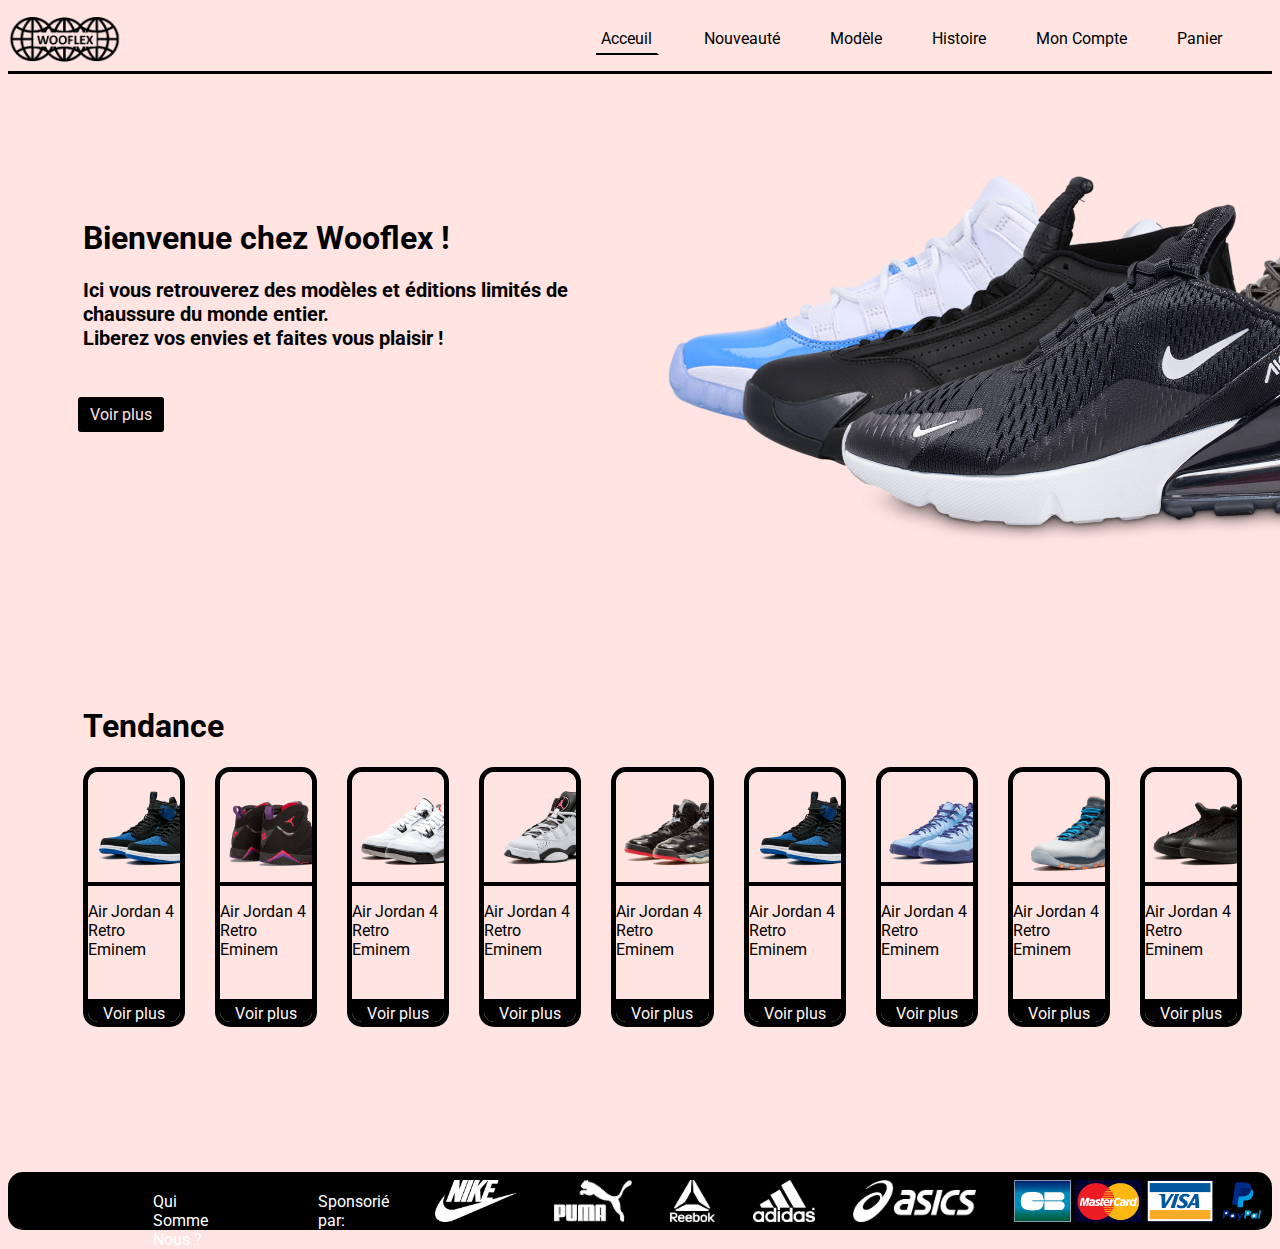
<file: index.html>
<!DOCTYPE html>
<html lang="en">
<head>
    <link rel="preconnect" href="https://fonts.gstatic.com">
    <link href="https://fonts.googleapis.com/css2?family=Roboto:wght@300&display=swap" rel="stylesheet">
    <link rel="preconnect" href="https://fonts.gstatic.com">
    <link href="https://fonts.googleapis.com/css2?family=Roboto:wght@300;400&display=swap" rel="stylesheet">
    <meta charset="UTF-8">
    <meta name="viewport" content="width=device-width, initial-scale=1.0">
    <link rel="stylesheet" type="text/css" href="acceuil.css"/>
    <link rel="stylesheet" type="text/css" href="similaire.css">
    <title>Document</title>
</head>
<body>
    <nav>
        <div class="logo">
        <img src="logo/logo.png" alt="">
        </div>
        <ol>
            <a id="concerne"href="/index.html">Acceuil</a>
            <a href="">Nouveauté</a>
            <a href="/modele.html">Modèle</a>
            <a href="/histoire.html">Histoire</a>
            <a href="">Mon Compte</a>
            <a href="">Panier</a>
        </ol>
    </nav>
    <main>
        <div>
            <h1>Bienvenue chez Wooflex  !</h1>
            <h2>Ici vous retrouverez des modèles et éditions limités de chaussure du monde entier. <br>Liberez vos envies et faites vous plaisir !</h2>
            <a href="google.com">Voir plus</a>
        </div>
        <div class="gauche">
            <img src="ez.png" alt="AirMax270">
        </div>
    </main>
    <h1>Tendance</h1>
    <section>
        
        <div class="cartetendance">
            <div class="image"><img src="chaussure/jordanblu.png" alt=""></div>
            
            <p>
                Air Jordan 4 Retro Eminem
            </p>
            <div class="a">
                <a href="google.com">
                    Voir plus
                </a>
            </div>
        </div>
        <div class="cartetendance">
            <div class="image"><img src="chaussure/jordanpruple.png" alt=""></div>
            
            <p>
                Air Jordan 4 Retro Eminem
            </p>
            <div class="a">
                <a href="google.com">
                    Voir plus
                </a>
            </div>
        </div>
        <div class="cartetendance">
            <div class="image"><img src="chaussure/jordanwhite.png" alt=""></div>
            
            <p>
                Air Jordan 4 Retro Eminem
            </p>
            <div class="a">
                <a href="google.com">
                    Voir plus
                </a>
            </div>
        </div>
        <div class="cartetendance">
            <div class="image"><img src="chaussure/jordanwakeup.png" alt=""></div>
            
            <p>
                Air Jordan 4 Retro Eminem
            </p>
            <div class="a">
                <a href="google.com">
                    Voir plus
                </a>
            </div>
        </div>
        <div class="cartetendance">
            <div class="image"><img src="chaussure/jordanbitch.png" alt=""></div>
            
            <p>
                Air Jordan 4 Retro Eminem
            </p>
            <div class="a">
                <a href="google.com">
                    Voir plus
                </a>
            </div>
        </div>
        
        <div class="cartetendance">
            <div class="image"><img src="chaussure/jordanblu.png" alt=""></div>
            
            <p>
                Air Jordan 4 Retro Eminem
            </p>
            <div class="a">
                <a href="google.com">
                    Voir plus
                </a>
            </div>
        </div>
        <div class="cartetendance">
            <div class="image"><img src="chaussure/genant.png" alt=""></div>
            
            <p>
                Air Jordan 4 Retro Eminem
            </p>
            <div class="a">
                <a href="google.com">
                    Voir plus
                </a>
            </div>
        </div>
        <div class="cartetendance">
            <div class="image"><img src="chaussure/jordansama.png" alt=""></div>
            
            <p>
                Air Jordan 4 Retro Eminem
            </p>
            <div class="a">
                <a href="google.com">
                    Voir plus
                </a>
            </div>
        </div>
        <div class="cartetendance">
            <div class="image"><img src="chaussure/jordanfight.png" alt=""></div>
            
            <p>
                Air Jordan 4 Retro Eminem
            </p>
            <div class="a">
                <a href="google.com">
                    Voir plus
                </a>
            </div>
        </div>
        
    </section>
    <footer>
        <a>Qui Somme Nous ?</a>
        <p>Sponsorié par:</p>
        <img id="nike"src="logo/logo-sponsor-nike.png" alt="">
        <img id="nike"src="logo/logo puma.png" alt="">
        <img id="nike"src="logo/logo reebok.png" alt="">
        <img id="nike"src="logo/logo adidas.png" alt="">
        <img id="nike"src="logo/logo asics.png" alt="">
        <img id="nike"src="logo/logo payement.png" alt="">
    </footer>
</body>
</html>
</file>
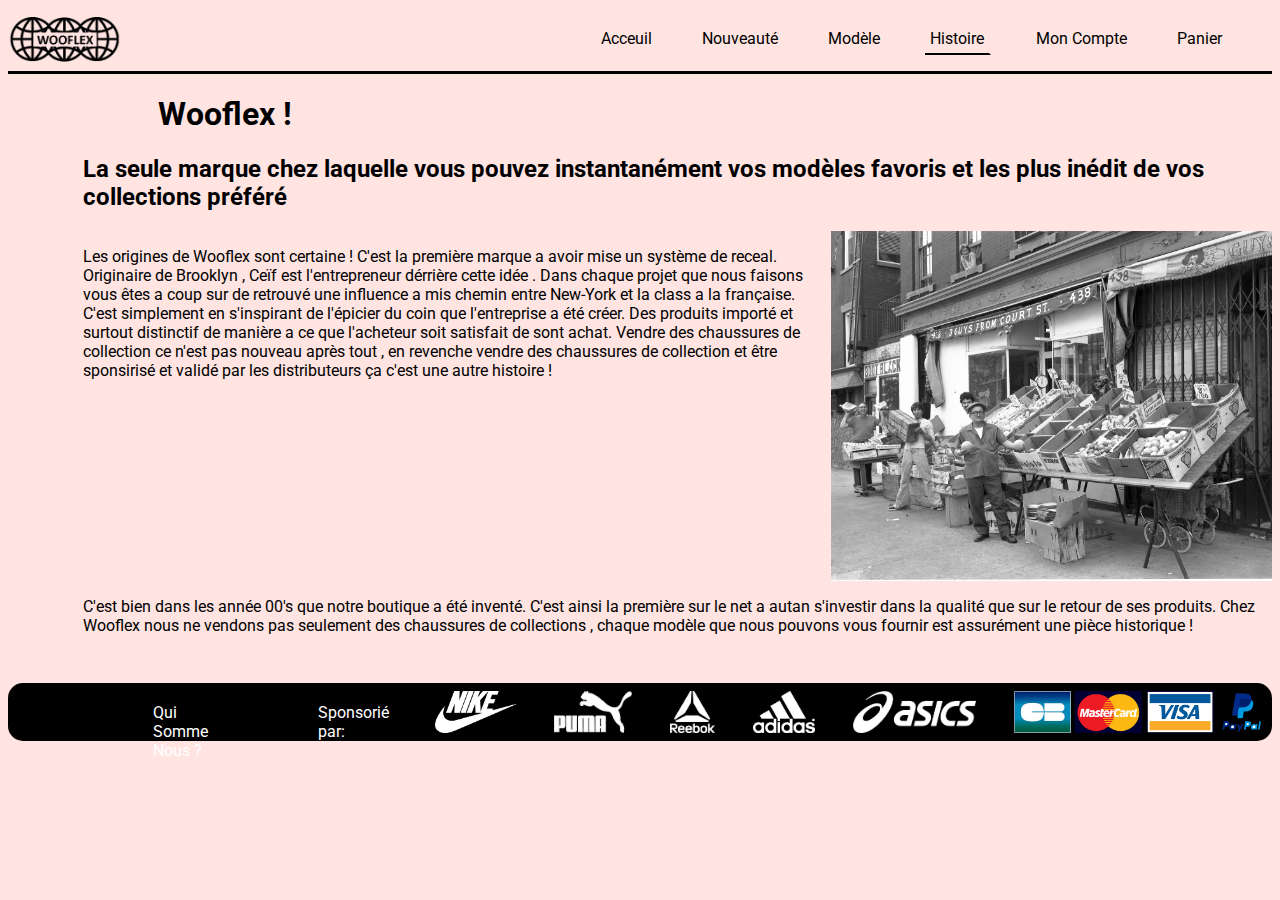
<file: histoire.html>
<!DOCTYPE html>
<html lang="en">
<head>
    <link rel="preconnect" href="https://fonts.gstatic.com">
    <link href="https://fonts.googleapis.com/css2?family=Roboto:wght@300&display=swap" rel="stylesheet">
    <link rel="preconnect" href="https://fonts.gstatic.com">
    <link href="https://fonts.googleapis.com/css2?family=Roboto:wght@300;400&display=swap" rel="stylesheet">
    <meta charset="UTF-8">
    <meta name="viewport" content="width=device-width, initial-scale=1.0">
    <link rel="stylesheet" type="text/css" href="histoire.css"/>
    <link rel="stylesheet" type="text/css" href="similaire.css">
    <title>Document</title>
</head>
<body>
    <nav>
        <div class="logo">
            <img src="logo/logo.png" alt="">
            </div>
        <ol>
            <a href="/index.html">Acceuil</a>
            <a href="">Nouveauté</a>
            <a href="/modele.html">Modèle</a>
            <a id="concerne"href="">Histoire</a>
            <a href="">Mon Compte</a>
            <a href="">Panier</a>
        </ol>
    </nav>
    <main class="histoire">
        <div class="Message">
            <h1>Wooflex ! </h1>
            <h2>La seule marque chez laquelle vous pouvez instantanément vos modèles favoris et les plus inédit de vos collections préféré</h2>
        </div>
        <div class="histoire">
            <div class="image">
            <p>
                Les origines de Wooflex sont certaine ! C'est la première marque a avoir mise un système de receal.
                Originaire de Brooklyn , Ceïf est l'entrepreneur dérrière cette idée . Dans chaque projet que nous 
                faisons vous êtes a coup sur de retrouvé une influence  a mis chemin entre New-York et la class a la française.
                C'est simplement en s'inspirant de l'épicier du coin que l'entreprise a été créer.
                Des produits importé et surtout distinctif de manière a ce que l'acheteur soit satisfait 
                de sont achat. Vendre des chaussures de collection ce n'est pas nouveau après tout , 
                en revenche vendre des chaussures de collection et être sponsirisé et validé par les 
                distributeurs ça c'est une autre histoire ! 

            </p>
        
            <div class="food"><img src="food.jpg" alt=""></div>
        </div>
            <p>
                C'est bien dans les année 00's que notre boutique a été inventé. C'est ainsi la première sur le net a autan s'investir dans la qualité que sur le retour de ses produits. Chez Wooflex nous ne vendons pas seulement des chaussures de collections , chaque modèle que nous pouvons vous fournir est assurément une pièce historique ! 
            </p>
            <p></p>
        </div>
        
    </main>
    <footer>
        <a>Qui Somme Nous ?</a>
        <p>Sponsorié par:</p>
        <img id="nike"src="logo/logo-sponsor-nike.png" alt="">
        <img id="nike"src="logo/logo puma.png" alt="">
        <img id="nike"src="logo/logo reebok.png" alt="">
        <img id="nike"src="logo/logo adidas.png" alt="">
        <img id="nike"src="logo/logo asics.png" alt="">
        <img id="nike"src="logo/logo payement.png" alt="">
    </footer>
</body>
</html>
</file>
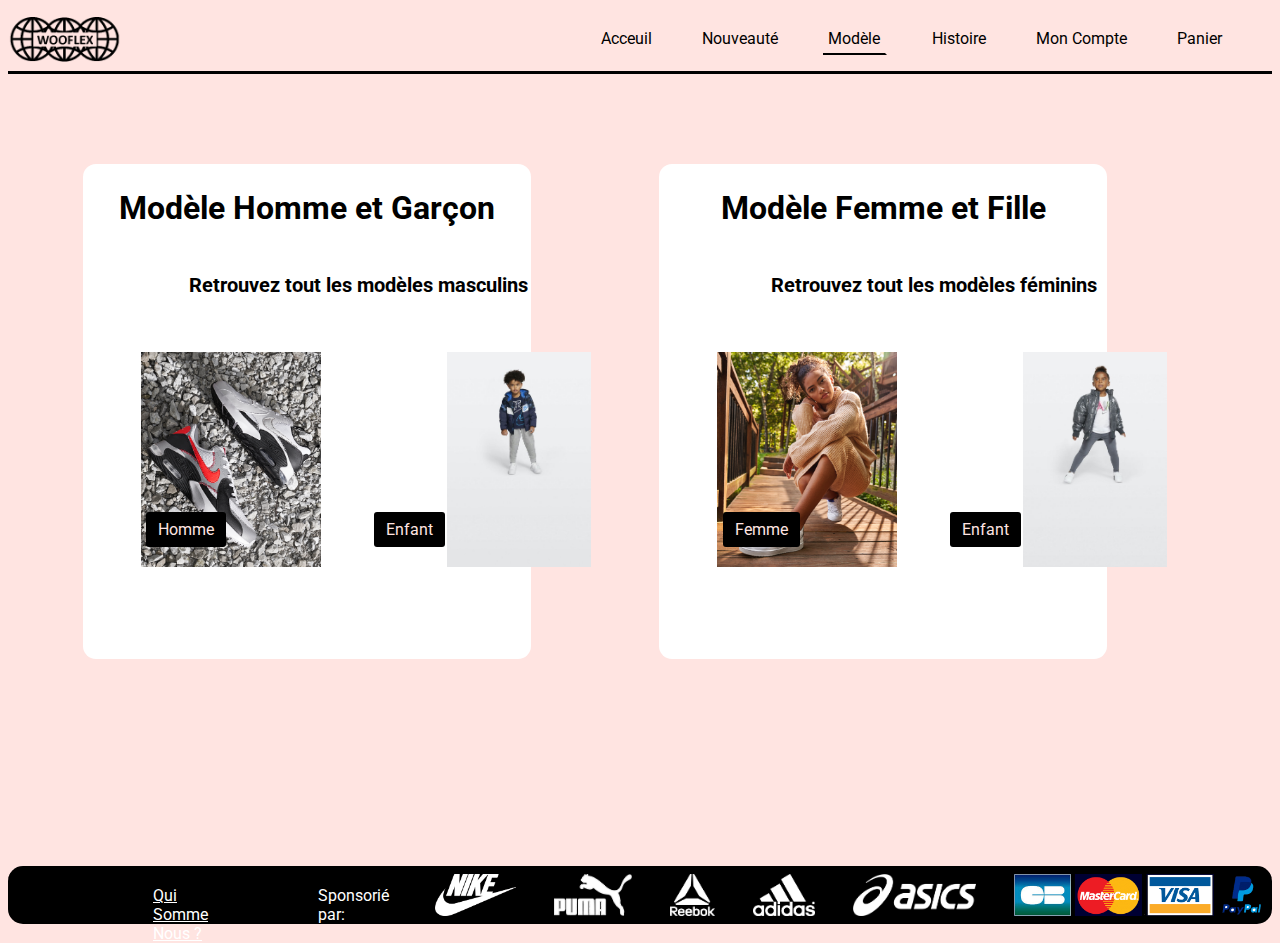
<file: modele.html>
<!DOCTYPE html>
<html lang="en">
<head>
    <link rel="preconnect" href="https://fonts.gstatic.com">
    <link href="https://fonts.googleapis.com/css2?family=Roboto:wght@300&display=swap" rel="stylesheet">
    <link rel="preconnect" href="https://fonts.gstatic.com">
    <link href="https://fonts.googleapis.com/css2?family=Roboto:wght@300;400&display=swap" rel="stylesheet">
    <meta charset="UTF-8">
    <meta name="viewport" content="width=device-width, initial-scale=1.0">
    <link rel="stylesheet" type="text/css" href="modele.css"/>
    <link rel="stylesheet" type="text/css" href="similaire.css">
    <title>Document</title>
</head>
<body>
    <nav>
        <div class="logo">
            <img src="logo/logo.png" alt="">
            </div>
        <ol>
            <a href="/index.html">Acceuil</a>
            <a href="">Nouveauté</a>
            <a id="concerne"href="">Modèle</a>
            <a href="histoire.html">Histoire</a>
            <a href="">Mon Compte</a>
            <a href="">Panier</a>
        </ol>
    </nav>
    <main>
        <div class="droite">
            <h1>Modèle Homme et Garçon</h1>
            <h2>Retrouvez tout les modèles masculins</h2>
            <div class="img">
                <img class="imgu"src="/chaussure/man.jpg" alt="">
                <img class="imgd"src="/chaussure/boy.jpg" alt="">
            </div>
            <div class="plus">
                <a href="google.com">Homme</a>
                <a href="google.com">Enfant</a>
            </div>
            </div>
        <div class="gauche">
            <h1>Modèle Femme et Fille</h1>
            <h2>Retrouvez tout les modèles féminins</h2>
            <div class="img">
            <img class="imgu"src="/chaussure/woman.jpg" alt="">
            <img class="imgd"src="/chaussure/girl.jpg" alt="">
        </div >
            <div class="plus">
                <a href="google.com">Femme</a>
                <a href="google.com">Enfant</a>
            </div>
        </div>
        
    </main>
    
    <footer>
        <a href="">Qui Somme Nous ?</a>
        <p>Sponsorié par:</p>
        <img id="nike"src="logo/logo-sponsor-nike.png" alt="">
        <img id="nike"src="logo/logo puma.png" alt="">
        <img id="nike"src="logo/logo reebok.png" alt="">
        <img id="nike"src="logo/logo adidas.png" alt="">
        <img id="nike"src="logo/logo asics.png" alt="">
        <img id="nike"src="logo/logo payement.png" alt="">
    </footer>
</body>
</html>
</file>
<file: acceuil.css>
main{
    height: 68vh;
}
main h1,footer{
    margin-top: 145px;
    margin-left:0px;
}
main h2{
    width: 550px;
    font-size: 15pt;
    margin-bottom: 55px;
}
main a{
    margin-top: 45px;
}
.gauche{
    margin-top: 15px;
    margin-left: 0px;
}
.gauche img{
    height: 550px;
    margin-left: 35px;
}
section{
    background-color:	#FFE4E1;
    margin-bottom: 0px;
    display: flex;
    flex-direction: row;
    margin-left: 25px;
}
section .cartetendance{
    border: solid 5px black;
    height: 250px;
    width: 150px;
    border-radius: 15px;
    overflow: hidden;
    background-color: #FFE4E1;
    margin-right: 30px;
}
section .cartetendance .image,section .cartetendance .images{
    height: 110px;
    width: 150px;
    overflow: hidden;
    background-color: #FFE4E1;
    border-bottom: solid 4px black;
}

section .cartetendance .image img{
    height: 90px;
    margin-left:-8px;
    margin-top:15px;
    background-color:#FFE4E1;
}
section .cartetendance .images img{
    height: 100;
    margin-top:5px;
    background-color:#FFE4E1;
}
section .cartetendance{
    width: 18vw;
    min-width: 10vmin;
}
section .cartetendance p{
    margin-bottom: 45px;

}
section .cartetendance a{
    text-align: center;
    display: flex;
    justify-content: center;
    padding-bottom:25px ;
    align-content: center;
}
section a{
    text-decoration: none;
    color: 	#FFF5EE;
   /* background-color: black;
    text-align: center;
    align-items:center;
    padding-top: 5px;
    padding-left: -5px;*/

}
section .a{
    text-decoration: none;
    color: 	#FFF5EE;
    background-color: black;
    text-align: center;
    align-items:center;
    padding: 5px;
    margin: -5px;
    height: 100%;
    width: 100%;
}
</file>
<file: similaire.css>
html{
    height: 100%;
    width: 100%;
}
body{
    background-color: 	#FFE4E1;
}
nav ol a{
    text-align: center;
    text-decoration: none;
    font-family: 'Roboto', sans-serif;
    color: black;
    font-variant: Regular 400;
    align-items: center;
    margin-left: -5px;
    margin-right: 45px;

    padding: 5px;

}
nav ol a#concerne{
    text-align: center;
    text-decoration: none;
    font-family: 'Roboto', sans-serif;
    color: black;
    font-variant: Regular 400;
    align-items: center;
    margin-left: -5px;
    margin-right: 45px;
    padding: 5px;
    border-bottom:solid 2px black;
    border-right:solid 2px transparent;

}
nav ol{
    display:flex;
    flex-wrap:wrap;
}
main a{
    text-align: center;
    text-decoration: none;
    font-family: 'Roboto', sans-serif;
    color: 	#FFE4E1;
    font-variant: Regular 400;
    align-items: center;
    margin-left: -5px;
    margin-right: 45px;
    background-color: black;
    border-radius: 3px;
    padding-left: 12px;
    padding-right: 12px;
    padding-top: 8px;
    padding-bottom: 8px;
    margin-top: 45px;

}
nav ol a:hover{
    text-align: center;
    text-decoration: none;
    font-family: 'Roboto', sans-serif;
    color: black;
    font-variant: Regular 400;
    align-items: center;
    margin-left: -5px;
    margin-right: 45px;
    background-color: white;
    border-radius: 3px;
    padding: 5px;
    transition: 1.25s;

}
main a:hover{
    text-align: center;
    text-decoration: none;
    font-family: 'Roboto', sans-serif;
    color: black;
    font-variant: Regular 400;
    align-items: center;
    margin-left: -5px;
    margin-right: 45px;
    background-color: white;
    border-radius: 3px;
    padding-left: 10px;
    padding-right: 10px;
    padding-top: 6px;
    padding-bottom: 6px;
    border: solid 2px black;
    transition: 0.3s;
}
nav{
    border-bottom: solid 3px black;
    display:flex;
    justify-content: space-between;
    flex-wrap:wrap;
}
main{
    display: flex;
    flex-direction: row;
}
main,section,h1{
    color:black;
    font-family: 'Roboto', sans-serif;
    margin-left: 75px;
}
.logo {
    align-self: center;

}
.logo img{
    height: 45px;
    display: flex;
    justify-content: flex-end;
}
footer{
    margin-bottom:0px;
    height: 55px;
    width: 100%;
    background-color: black;
    border-top: solid 3px black;
    display: flex;
    flex-direction: row;
    border-radius: 15px;

}
footer a,footer p{
    margin-top:17px;
    height: 55px;
    width: 155px;
    color: white;
    display: flex;
    justify-content: flex-start;
    font-family: 'Roboto', sans-serif;
    margin-left: 145px;
}
footer p{
    margin-left: 85px;
}
#nike{
    height: 42px;
    margin-top: 5px;
    margin-left: 38px;
}
</file>
<file: histoire.css>
.histoire{
    display: flex;
    flex-direction: column;
}
.image{
    display: flex;
    flex-direction: row;
}
.food img{
    float:right;
    height: 350px;
}
</file>
<file: modele.css>
main{
    height: 88vh;
}
.droite h1,.gauche h1{
    margin-top: 45px;
    margin-left:0px;

    
}
.droite h2,.gauche h2 {
    width: 550px;
    font-size: 15pt;
    margin-bottom: 55px;
}

.droite,.gauche{
    background-color: white;
    margin-top: 10vh;
    height: 55vh;
    width: 35vw;
    border-radius: 13px;
    display: flex;
    flex-direction: column;
}
.droite:hover,.gauche:hover{
    background-color: white;
    margin-top: 10vh;
    height: 54vh;
    width: 34vw;
    border-radius: 13px;
    transition: 0.2s;
    border:solid 5px black;
}
.gauche{
    margin-left: 10vw;
}
section{
    background-color:	#FFE4E1;
    margin-bottom: 0px;
    display: flex;
    flex-direction: row;
    margin-left: 25px;
}



.gauche h1,.droite h1,.gauche h2,.droite h2{
    margin-top: 25px;
    display: flex;
    align-items: center;
    justify-content: center;

}
.gauche a,.droite a{
    margin-left: 5%;
    display: flex;
    justify-content: center;
}
.gauche a:hover,.droite a:hover{
    margin-left: 5%;
    display: flex;
    justify-content: center;
}
.img{
    height: 115px;
    width: 115px;
    display: flex;
    flex-direction: row;
    justify-content: space-between;

}
.img img{
    height: 215px;
    display: flex;
    justify-content: space-between;
}
.imgu{
    margin-left: 50%;
}
.imgd{
    margin-left: 110%;
}
.plus{
    display: flex;
    flex-direction: row;
    justify-content: space-around;
}
.plus a{
    display: flex;
    justify-content: space-around;
}
</file>
